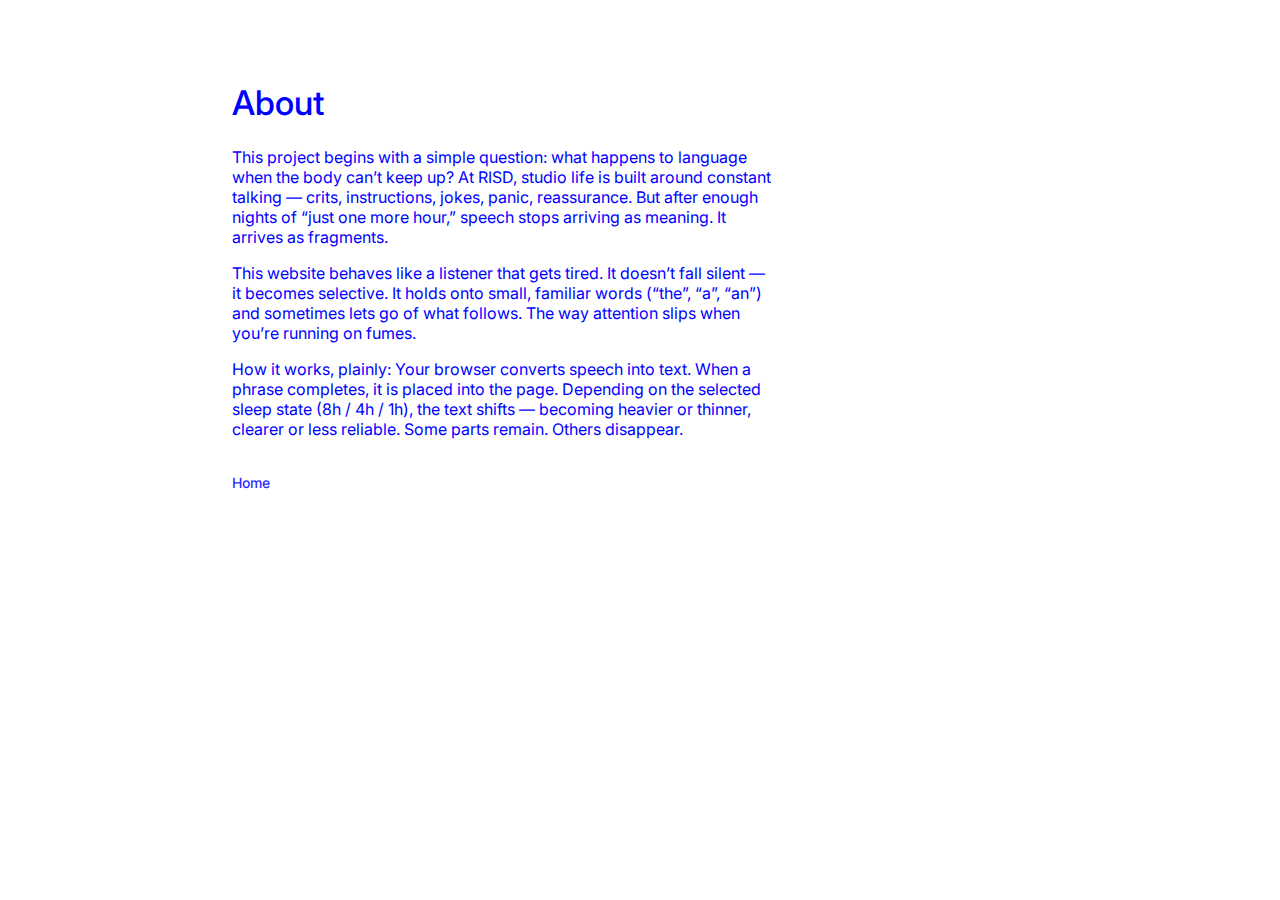
<file: about.html>
<!doctype html>
<html lang="en">
<head>
  <meta charset="utf-8" />
  <meta name="viewport" content="width=device-width,initial-scale=1" />
  <title>About</title>
  <link rel="stylesheet" href="styles.css" />
</head>

<body class="scroll-page about-page">
  <main id="webpage" class="webpage">
    <section>
      <div class="line headline">
        About
      </div>

      <div class="narrative">
        <p>
          This project begins with a simple question: what happens to language when the body can’t keep up?
          At RISD, studio life is built around constant talking — crits, instructions, jokes, panic, reassurance.
          But after enough nights of “just one more hour,” speech stops arriving as meaning.
          It arrives as fragments.
        </p>

        <p>
          This website behaves like a listener that gets tired.
          It doesn’t fall silent — it becomes selective.
          It holds onto small, familiar words (“the”, “a”, “an”) and sometimes lets go of what follows.
          The way attention slips when you’re running on fumes.
        </p>

        <p>
          How it works, plainly:
          Your browser converts speech into text.
          When a phrase completes, it is placed into the page.
          Depending on the selected sleep state (8h / 4h / 1h), the text shifts —
          becoming heavier or thinner, clearer or less reliable.
          Some parts remain. Others disappear.
        </p>
      </div>

      <div class="line footnote footer">
        <a class="text" href="index.html">Home</a>
      </div>
    </section>
  </main>
</body>
</html>
</file>
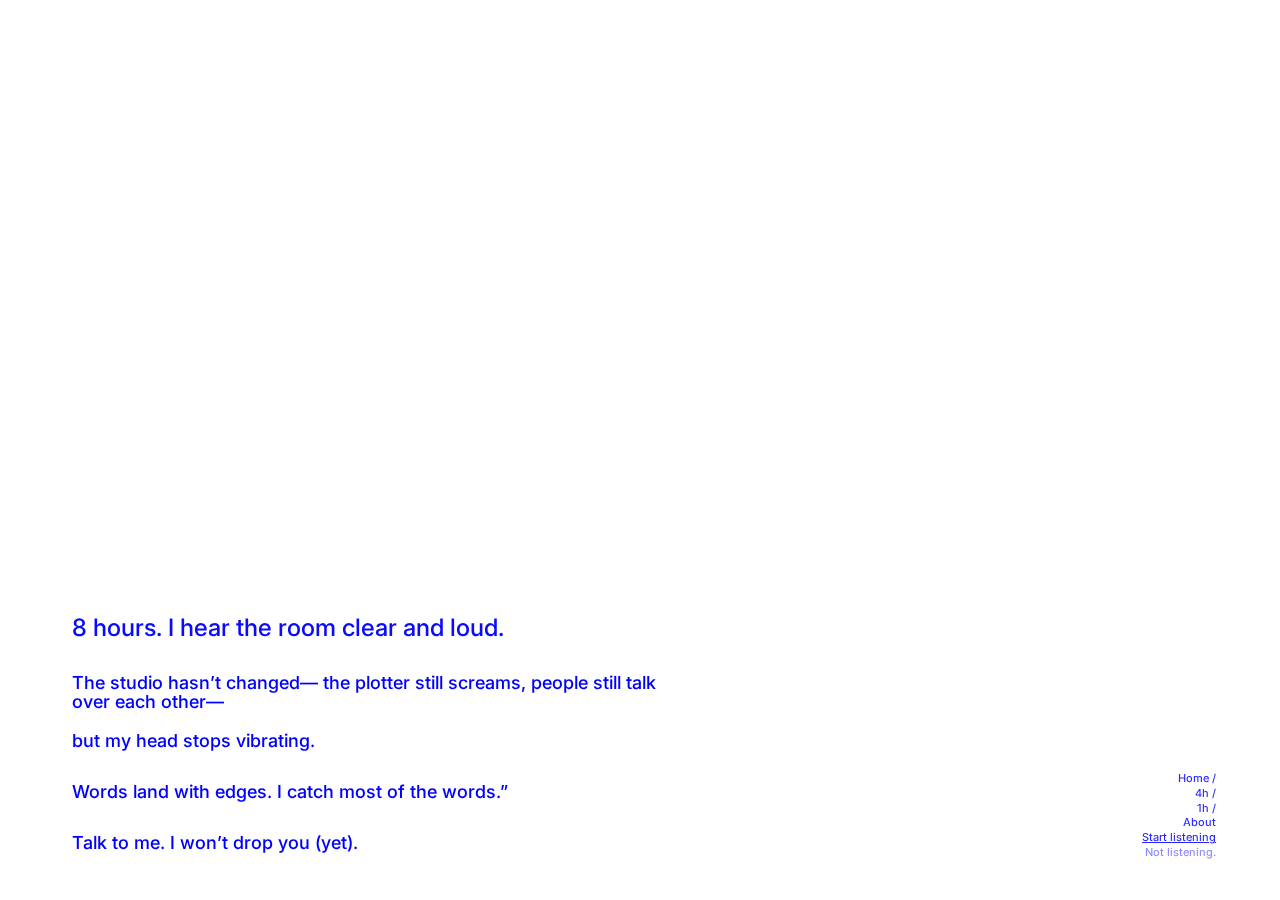
<file: rested.html>
<!doctype html>
<html lang="en">
<head>
  <meta charset="utf-8" />
  <meta name="viewport" content="width=device-width,initial-scale=1" />
  <title>Rested (8h)</title>
  <link rel="stylesheet" href="styles.css" />
</head>

<body data-mode="rested">
  <main id="webpage" class="webpage">
    <div class="line headline lead">
      8 hours. I hear the room clear and loud.
    </div>

    <div class="line body secondary">
      The studio hasn’t changed— the plotter still screams, people still talk over each other—<br>
      but my head stops vibrating.
    </div>

    <div class="line body midline">
      Words land with edges. I catch most of the words.”
    </div>

    <div class="line body side">
      Talk to me. I won’t drop you (yet).
    </div>

    <div class="line footnote navline">
      <a class="text" href="index.html">Home</a> /
      <a class="text" href="tired.html">4h</a> /
      <a class="text" href="wrecked.html">1h</a> /
      <a class="text" href="about.html">About</a>
      <button id="startBtn" class="startlink">Start listening</button>
      <span id="overlay" class="overlay">Not listening.</span>
    </div>
  </main>

  <script src="script.js"></script>
</body>
</html>
</file>
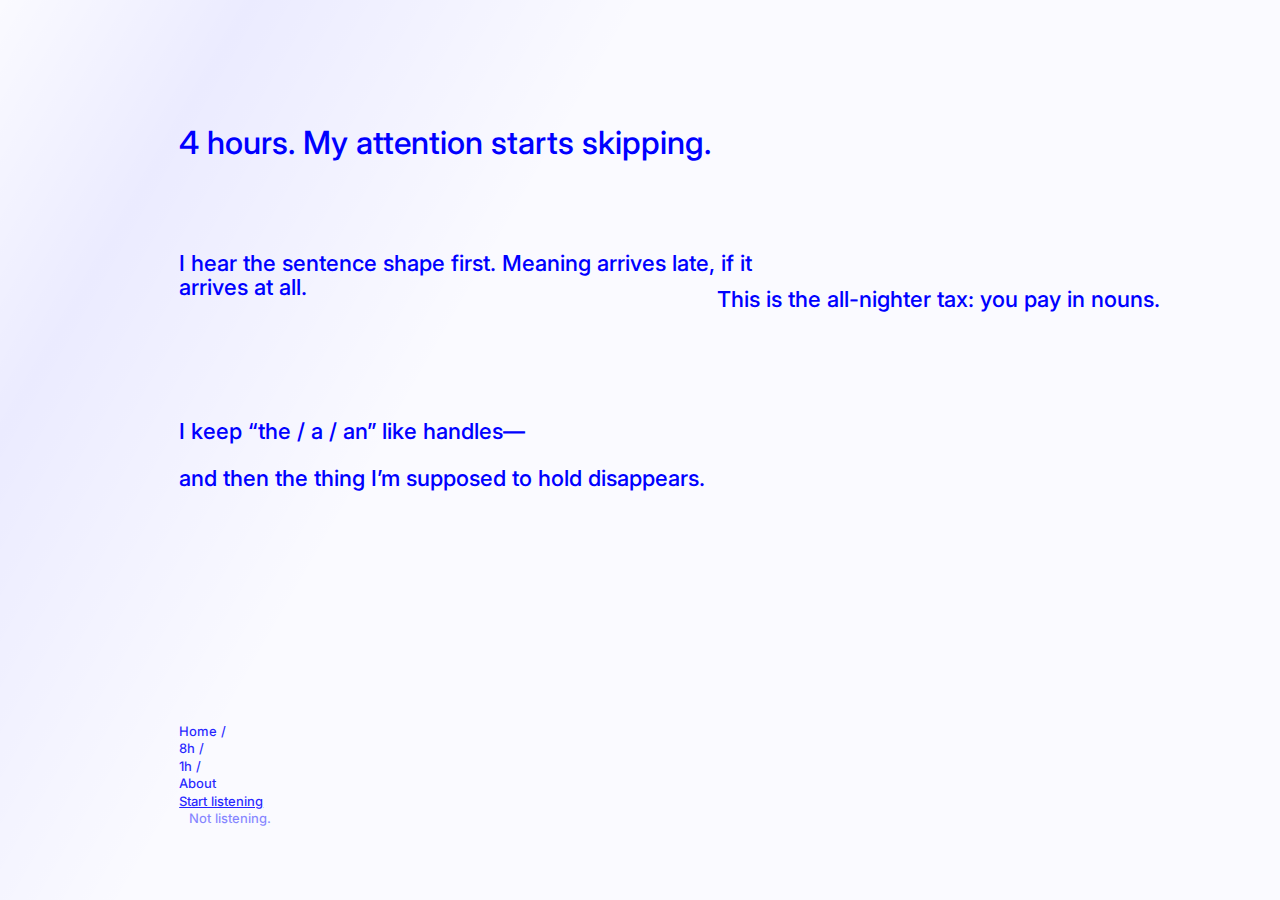
<file: tired.html>
<!doctype html>
<html lang="en">
<head>
  <meta charset="utf-8" />
  <meta name="viewport" content="width=device-width,initial-scale=1" />
  <title>Tired (4h)</title>
  <link rel="stylesheet" href="styles.css" />
</head>

<body data-mode="tired">
  <main id="webpage" class="webpage">
    <div class="line headline lead">4 hours. My attention starts skipping.</div>

    <div class="line body secondary">I hear the sentence shape first. Meaning arrives late, if it arrives at all.</div>

    <div class="line body midline">
      I keep “the / a / an” like handles—<br>
      and then the thing I’m supposed to hold disappears.
    </div>

    <div class="line body side">This is the all-nighter tax: you pay in nouns.</div>

    <div class="line footnote navline">
      <a class="text" href="index.html">Home</a> /
      <a class="text" href="rested.html">8h</a> /
      <a class="text" href="wrecked.html">1h</a> /
      <a class="text" href="about.html">About</a>
      <button id="startBtn" class="startlink">Start listening</button>
      <span id="overlay" class="overlay">Not listening.</span>
    </div>
  </main>

  <script src="script.js"></script>
</body>
</html>
</file>
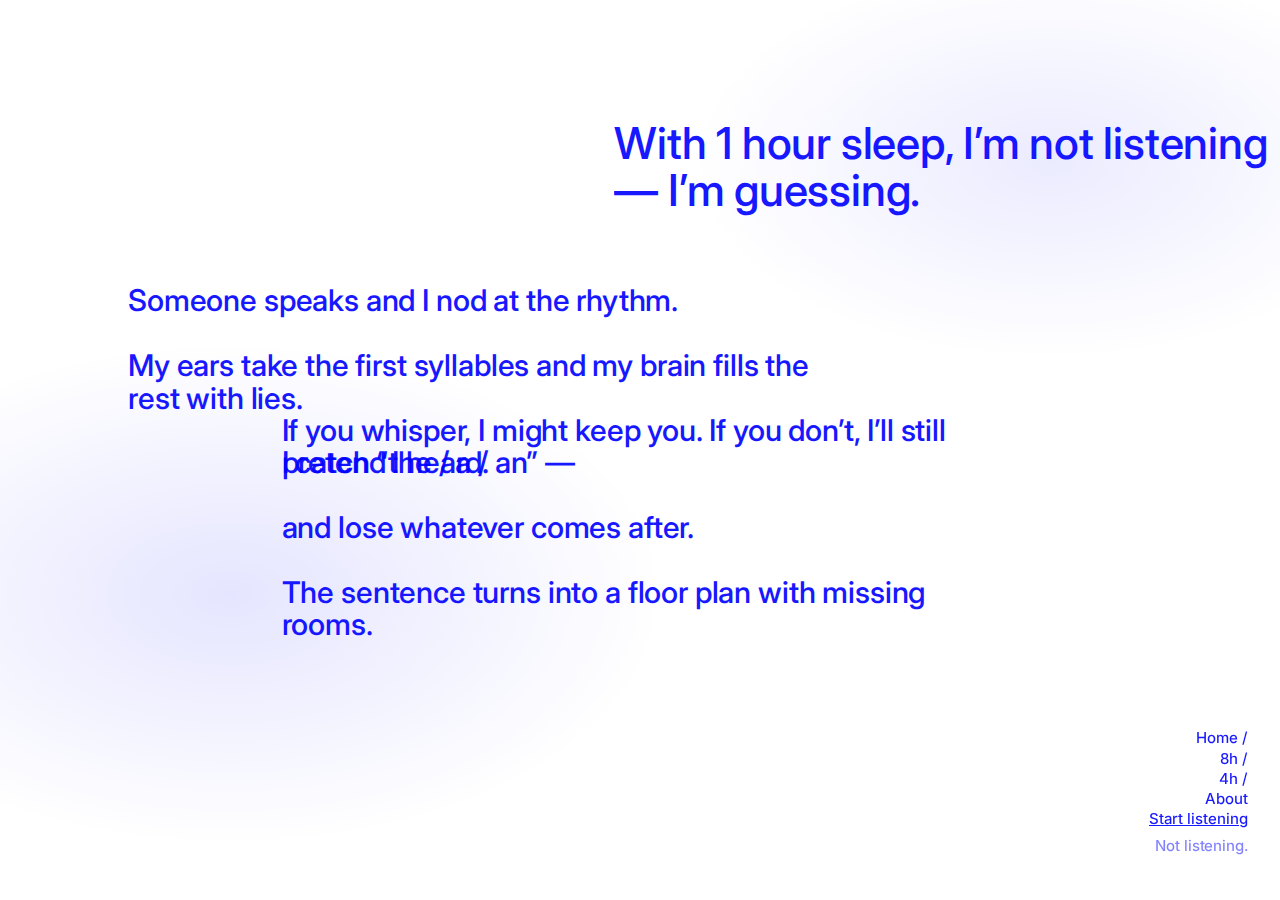
<file: wrecked.html>
<!doctype html>
<html lang="en">
<head>
  <meta charset="utf-8" />
  <meta name="viewport" content="width=device-width,initial-scale=1" />
  <title>Wrecked (1h)</title>
  <link rel="stylesheet" href="styles.css" />
</head>

<body data-mode="wrecked">
  <main id="webpage" class="webpage">
    <div class="line headline lead">
      With 1 hour sleep, I’m not listening— I’m guessing.
    </div>

    <div class="line body secondary">
      Someone speaks and I nod at the rhythm.<br>
      My ears take the first syllables and my brain fills the rest with lies.
    </div>

    <div class="line body midline">
      I catch “the / a / an” —<br>
      and lose whatever comes after.<br>
      The sentence turns into a floor plan with missing rooms.
    </div>

    <div class="line body side">If you whisper, I might keep you. If you don’t, I’ll still pretend I heard.</div>

    <div class="line footnote navline">
      <a class="text" href="index.html">Home</a> /
      <a class="text" href="rested.html">8h</a> /
      <a class="text" href="tired.html">4h</a> /
      <a class="text" href="about.html">About</a>
      <button id="startBtn" class="startlink">Start listening</button>
      <span id="overlay" class="overlay">Not listening.</span>
    </div>
  </main>

  <script src="script.js"></script>
</body>
</html>
</file>
<file: styles.css>
@import url('https://fonts.googleapis.com/css2?family=Inter:wght@200..900&display=swap');

:root{
  --paper:#fff;
  --blue:#00f;

  --ink: var(--blue);
  --black1: rgba(0,0,255,.18);
  --black2: rgba(0,0,255,.10);
}

*{ box-sizing:border-box; }
html,body{ height:100%; }

body{
  margin:0;
  background:var(--paper);
  overflow:hidden;
  font-family: Inter, system-ui, -apple-system, Segoe UI, Roboto, Helvetica, Arial, sans-serif;
  color: var(--ink);
}

body.scroll-page{ overflow:auto; }

/* ---------- stage ---------- */
.webpage{
  position:fixed;
  inset:0;
  overflow:hidden;
}

.webpage.home{
  padding: 56px 64px 64px;
  display:grid;
  grid-template-columns: 240px 1fr;
  column-gap: 56px;
  align-items:start;
}

/* ---------- type ---------- */
.line{
  color: var(--ink);
  font-weight: 520;
  line-height: 1.08;
  white-space: pre-line;
  user-select:none;
  max-width: 62ch;
}

.headline{ font-size: 34px; }
.body{     font-size: 22px; }
.footnote{ font-size: 14px; opacity:.85; font-weight:480; line-height:1.35; }

a.text{
  color: var(--ink);
  text-decoration:none;
  border-bottom:1px solid transparent;
}
a.text:hover{ border-bottom-color: var(--black1); }

.startlink{
  border:0;
  background:transparent;
  color: var(--ink);
  font: inherit;
  padding:0;
  cursor:pointer;
  text-decoration: underline;
}

.overlay{
  margin-left:10px;
  opacity:.55;
}

/* ---------- live lines (JS) ---------- */
.line.live-transcription{
  position:absolute;
  left: var(--x);
  top:  var(--y);
  transform: translate(-50%, -50%);
  color:#000;
  font-weight: var(--wght);
  font-variation-settings:"wght" var(--wght);
  transition: opacity .3s ease;
}
.line.live-transcription.fading{ opacity:0; }

/* =========================================================
   HOME
========================================================= */
.about{
  position:relative;
  user-select:none;
  height: calc(100vh - 56px - 64px);
  min-height: 560px;
}

.about-info{
  position:absolute;
  top:0;
  left:0;
  width:100%;
}

.about-subinfo{
  font-size:11px;
  letter-spacing:.3px;
  opacity:.60;
  line-height:1.25;
}

.about-title{
  margin-top:10px;
  font-size:12px;
  letter-spacing:1.4px;
  text-transform:uppercase;
  font-weight:650;
}

.about-caption{
  position:absolute;
  left:0;
  bottom:0;
  font-size:11px;
  opacity:.55;
}


.vertical-line{
  position:absolute;
  left:0;
  top:92px;
  height: calc(100% - 150px);
  width: max-content;
}

.sleep-hours{
  position:absolute;
  left:14px;
  top:0;
  width:1px;
  height:100%;
  background: var(--black2);
}

.hour{
  position:absolute;
  left:0;
  top: var(--t);
  transform: translateY(-50%);
  display:flex;
  align-items:center;
  gap:10px;

  width:max-content;
  padding: 4px 8px 4px 6px;
  border:1px solid transparent;
  color: var(--ink);
  text-decoration:none;
}

.hour:hover{
  border-color: var(--black1);
  background: rgba(0,0,255,0.03);
}

.hour-circle{
  width:10px;
  height:10px;
  border:1px solid var(--black1);
  border-radius:999px;
}

.hour-label{
  font-size:12px;
  letter-spacing:.2px;
}


.content{ position:relative; padding-top:6px; }
.lead{ max-width:22ch; }
.narrative{ margin-top:26px; max-width:54ch; }
.info-text{ margin-top:34px; max-width:44ch; opacity:.75; }

/* =========================================================
   MODES
========================================================= */

/* rested */
body[data-mode="rested"] .webpage{
  display:flex;
  flex-direction:column;
  align-items:flex-start;
  justify-content:flex-end;
  gap:12px;
  padding:108px 72px 48px;
}

body[data-mode="rested"] .line{ position:static; max-width:min(50ch, 74vw); }
body[data-mode="rested"] .line.live-transcription{ position:absolute; transform:none; }

body[data-mode="rested"] .headline{ font-size: 24px; }
body[data-mode="rested"] .body{     font-size: 18px; }
body[data-mode="rested"] .footnote{ font-size:11px; }

body[data-mode="rested"] .lead{ max-width:30ch; opacity:.96; }
body[data-mode="rested"] .secondary{ max-width:52ch; }
body[data-mode="rested"] .midline{ max-width:40ch; }
body[data-mode="rested"] .side{ max-width:42ch; }

body[data-mode="rested"] .navline{
  position:absolute;
  right:64px;
  bottom:40px;
  text-align:right;
}

/* tired */
body[data-mode="tired"] .webpage{
  padding: 40px 36px 56px;
  background:
    linear-gradient(120deg, rgba(0,0,255,.02) 0%, rgba(0,0,255,.08) 14%, rgba(0,0,255,.02) 36%),
    var(--paper);
}

body[data-mode="tired"] .line{ position:absolute; max-width:46ch; transform:none; }
body[data-mode="tired"] .headline{ font-size: 32px; }
body[data-mode="tired"] .body{     font-size: 22px; }
body[data-mode="tired"] .footnote{ font-size:13px; }

body[data-mode="tired"] .lead{ left:14vw; top:14vh; }
body[data-mode="tired"] .secondary{ left:14vw; top:28vh; }
body[data-mode="tired"] .midline{ left:14vw; top:44vh; }
body[data-mode="tired"] .side{ left:56vw; top:32vh; }

body[data-mode="tired"] .navline{
  position:absolute;
  left:14vw;
  bottom:8vh;
}

/* wrecked */
body[data-mode="wrecked"] .webpage{
  padding: 28px 18px 44px;
  background:
    radial-gradient(28% 22% at 82% 18%, rgba(0,0,255,.08), transparent),
    radial-gradient(34% 28% at 18% 66%, rgba(0,0,255,.10), transparent),
    var(--paper);
}

body[data-mode="wrecked"] .line{
  position:absolute;
  max-width:38ch;
  letter-spacing:-0.005em;
  opacity:.9;
}
body[data-mode="wrecked"] .headline{ font-size: 44px; }
body[data-mode="wrecked"] .body{     font-size: 30px; }
body[data-mode="wrecked"] .footnote{ font-size:15px; }

body[data-mode="wrecked"] .lead{ left:48vw; top:8vh; }
body[data-mode="wrecked"] .secondary{ left:10vw; top:28vh; }
body[data-mode="wrecked"] .midline{ left:22vw; top:46vh; }
body[data-mode="wrecked"] .side{ left:22vw; top:46vh; }

body[data-mode="wrecked"] .navline{
  position:fixed;
  right:32px;
  bottom:24px;
  width:min(320px, 40vw);
  text-align:right;
  z-index:10;
}

body[data-mode="wrecked"] .navline .overlay{
  display:block;
  margin-top:6px;
  white-space:nowrap;
  overflow:hidden;
  text-overflow:ellipsis;
}

/* =========================================================
   ABOUT PAGE (scroll)
========================================================= */
body.scroll-page.about-page .webpage{
  position:relative;
  inset:auto;
  min-height:100vh;
  padding: 48px 32px 72px;
  display:flex;
  flex-direction:column;
  gap:18px;
  max-width:880px;
  margin:0 auto;
}

.about-page .content{
  display:flex;
  flex-direction:column;
  gap:16px;
  width:100%;
}

.about-page .line{ max-width:68ch; }
.about-page .lead{ max-width:32ch; }
</file>
